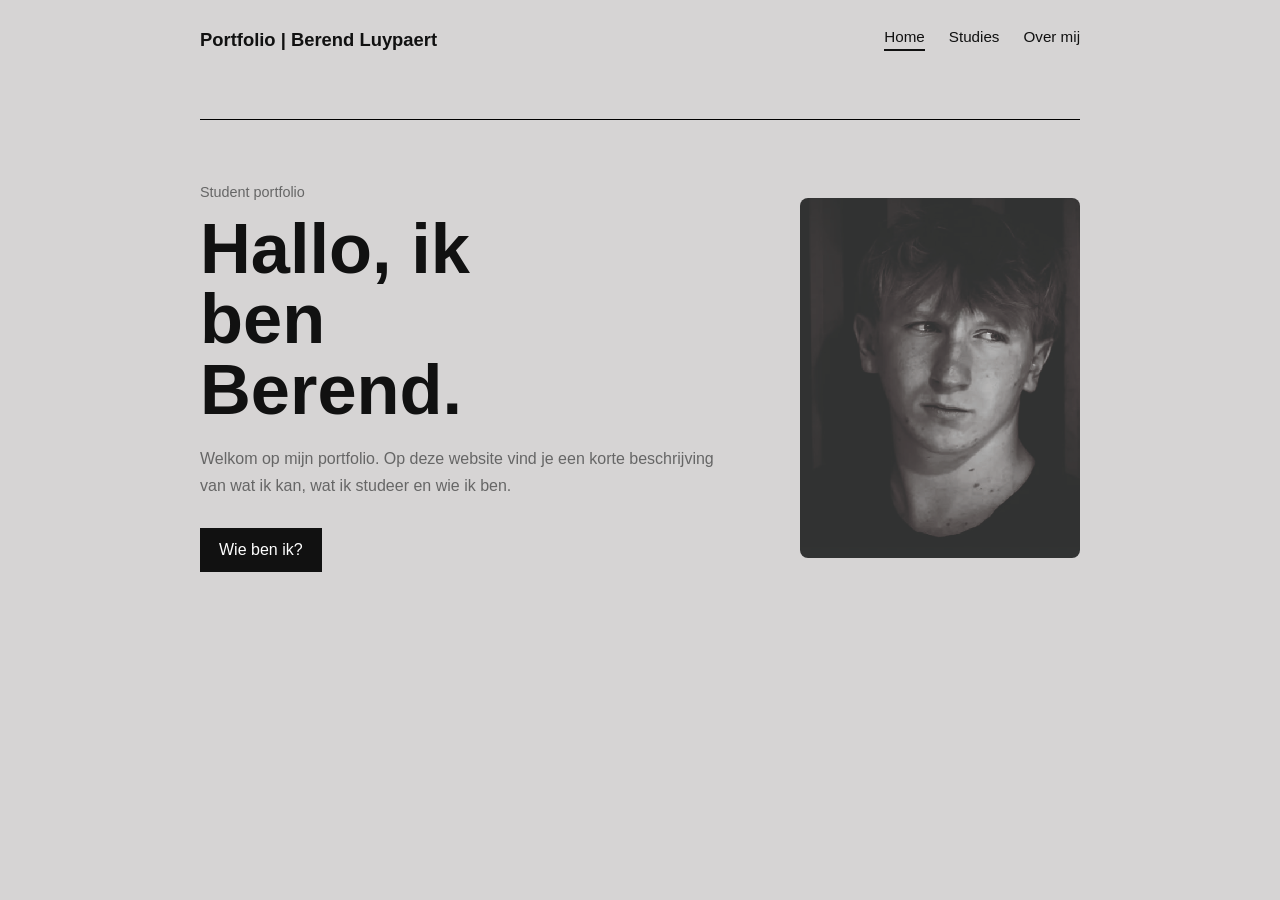
<file: index.html>
<!doctype html>
<html lang="nl">
	<head>
		<meta charset="UTF-8" />
		<meta name="viewport" content="width=device-width, initial-scale=1.0" />
		<title>Berend Luypaert Portfolio | Home</title>
		<meta
			name="description"
			content="Ontdek het portfolio van Berend Luypaert met informatie over studies, vaardigheden en een korte voorstelling."
		/>
		<link rel="stylesheet" href="styles.css" />
	</head>
	<body>
		<header class="site-header">
			<a class="logo" href="index.html">Portfolio | Berend Luypaert</a>
			<input class="menu-toggle" id="menu-toggle" type="checkbox" />
			<label class="menu-icon" for="menu-toggle">&#9776;</label>
			<nav class="site-nav">
				<a class="nav-link active" href="index.html">Home</a>
				<a class="nav-link" href="studies.html">Studies</a>
				<a class="nav-link" href="about.html">Over mij</a>
			</nav>
		</header>

		<main class="hero">
			<section class="hero-text">
				<p class="eyebrow">Student portfolio</p>
				<h1>Hallo, ik ben Berend.</h1>
				<p class="intro">
					Welkom op mijn portfolio. Op deze website vind je een korte
					beschrijving van wat ik kan, wat ik studeer en wie ik ben.
				</p>
				<a class="hero-button" href="about.html">Wie ben ik?</a>
			</section>

			<img
				class="hero-image"
				src="Portfolioo-18.jpg"
				alt="Portret van Berend"
			/>
		</main>
	</body>
</html>
</file>
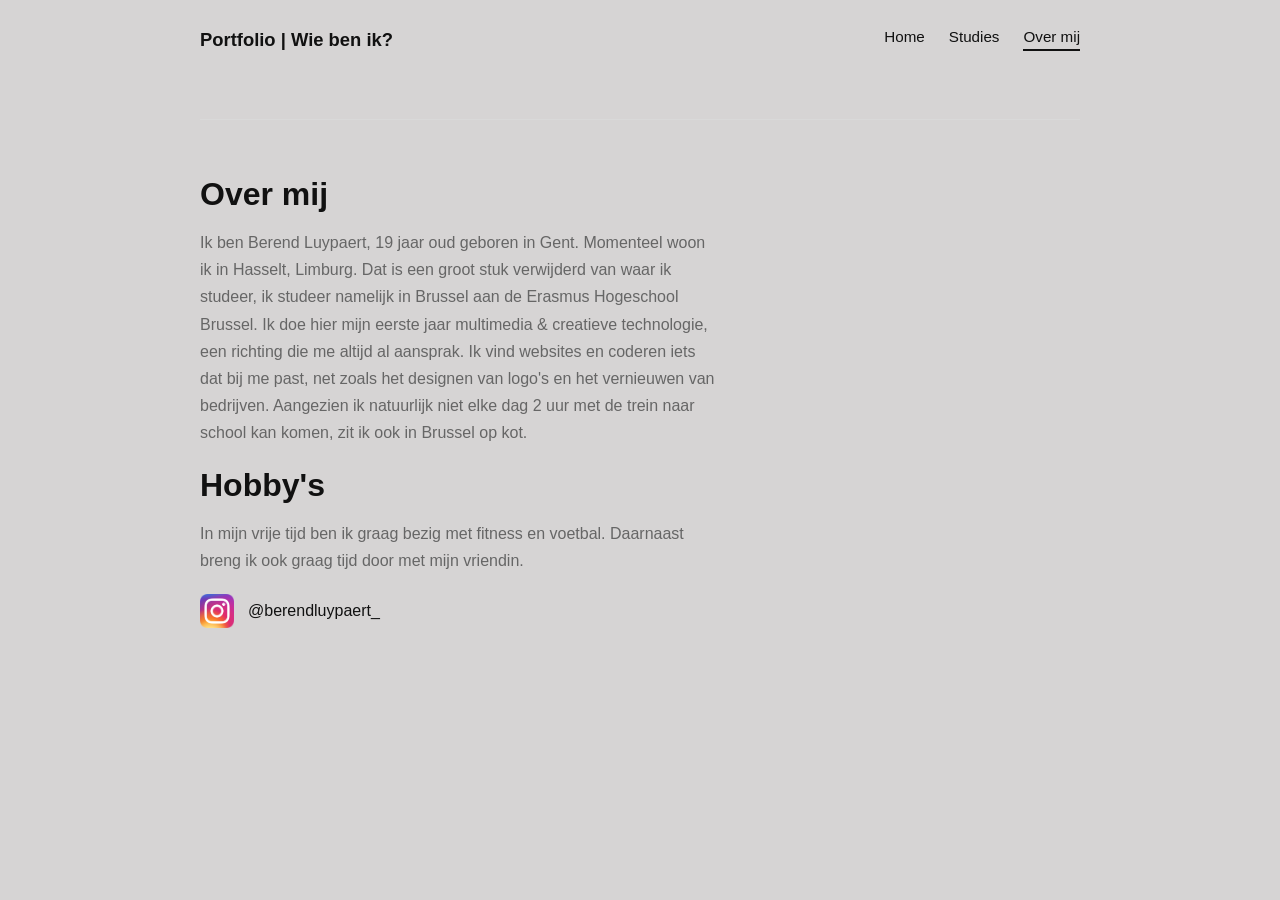
<file: about.html>
<!doctype html>
<html lang="nl">
	<head>
		<meta charset="UTF-8" />
		<meta name="viewport" content="width=device-width, initial-scale=1.0" />
		<title>Berend Luypaert Portfolio | Over mij</title>
		<meta
			name="description"
			content="Maak kennis met Berend Luypaert en lees meer over zijn achtergrond, interesses en opleiding binnen multimedia en creatieve technologie."
		/>
		<link rel="stylesheet" href="styles.css" />
	</head>
	<body class="simple-page">
		<header class="site-header">
			<a class="logo" href="index.html">Portfolio | Wie ben ik?</a>
			<input class="menu-toggle" id="menu-toggle" type="checkbox" />
			<label class="menu-icon" for="menu-toggle">&#9776;</label>
			<nav class="site-nav">
				<a class="nav-link" href="index.html">Home</a>
				<a class="nav-link" href="studies.html">Studies</a>
				<a class="nav-link active" href="about.html">Over mij</a>
			</nav>
		</header>

		<main class="simple-content">
			<h1>Over mij</h1>
			<p>
				Ik ben Berend Luypaert, 19 jaar oud geboren in Gent. Momenteel woon ik
				in Hasselt, Limburg. Dat is een groot stuk verwijderd van waar ik
				studeer, ik studeer namelijk in Brussel aan de Erasmus Hogeschool
				Brussel. Ik doe hier mijn eerste jaar multimedia & creatieve
				technologie, een richting die me altijd al aansprak. Ik vind websites en
				coderen iets dat bij me past, net zoals het designen van logo's en het
				vernieuwen van bedrijven. Aangezien ik natuurlijk niet elke dag 2 uur
				met de trein naar school kan komen, zit ik ook in Brussel op kot.
			</p>
			<h2>Hobby's</h2>
			<p>
				In mijn vrije tijd ben ik graag bezig met fitness en voetbal. Daarnaast
				breng ik ook graag tijd door met mijn vriendin.
			</p>
			<div class="social-item">
				<img src="Instagram_icon.png" alt="Instagram logo" />
				<a
					href="https://www.instagram.com/berendluypaert_/"
					target="_blank"
					rel="noopener noreferrer"
					>@berendluypaert_</a
				>
			</div>
		</main>
	</body>
</html>
</file>
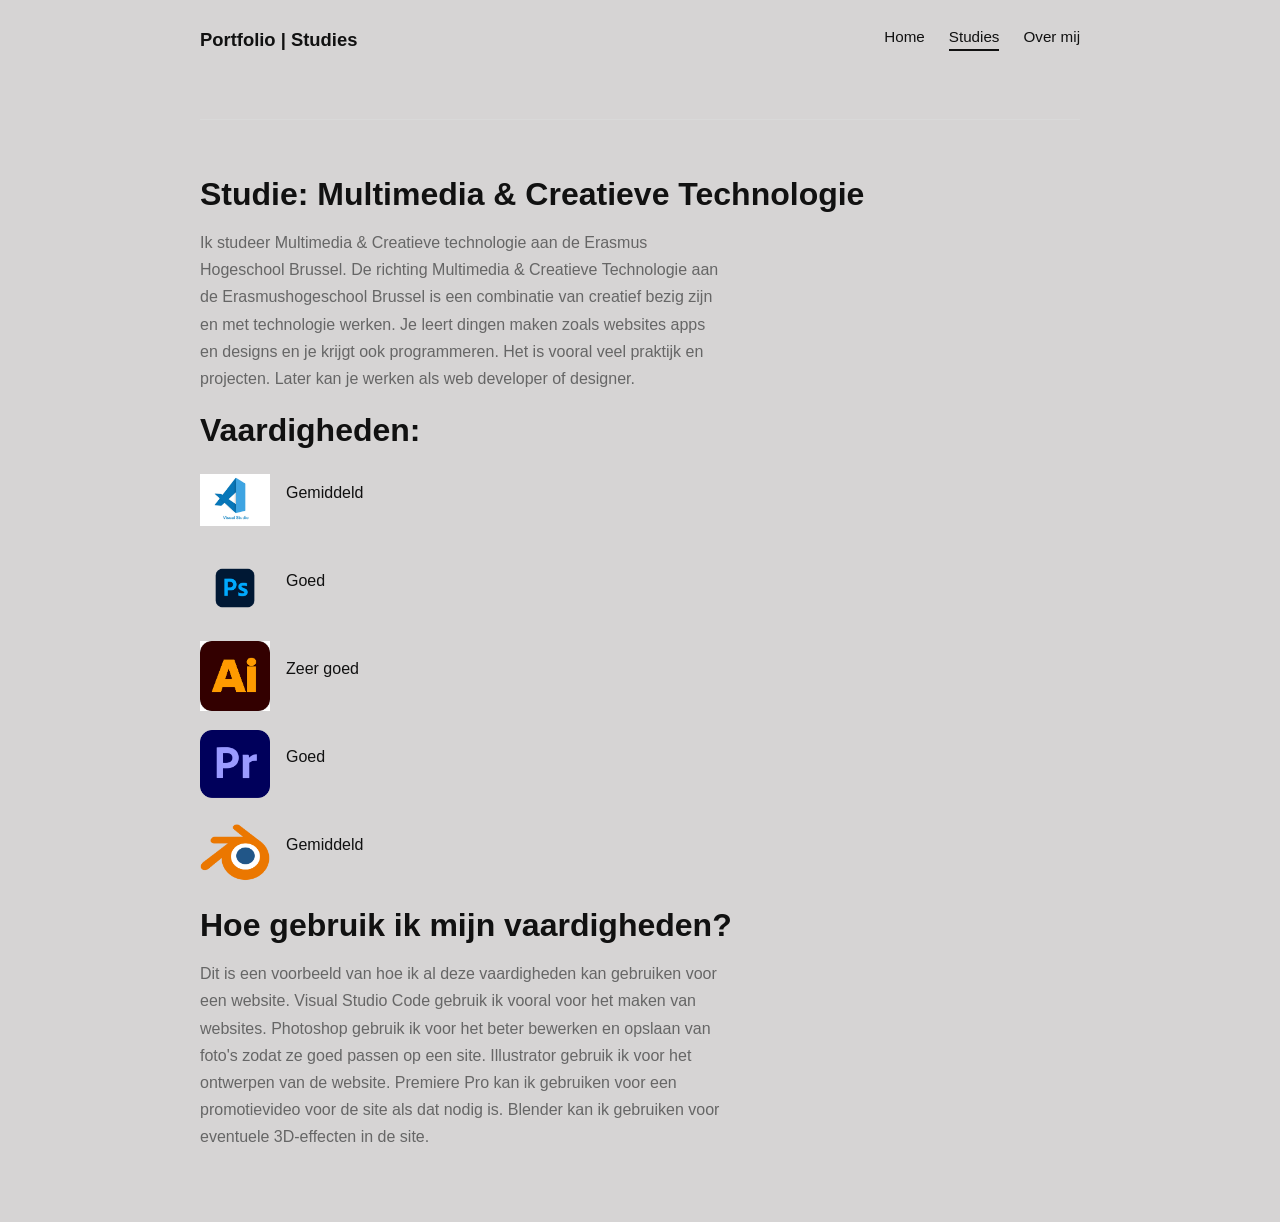
<file: studies.html>
<!doctype html>
<html lang="nl">
	<head>
		<meta charset="UTF-8" />
		<meta name="viewport" content="width=device-width, initial-scale=1.0" />
		<title>Berend Luypaert Portfolio | Studies</title>
		<meta
			name="description"
			content="Lees meer over de studies van Berend Luypaert in Multimedia & Creatieve Technologie en ontdek zijn vaardigheden met verschillende apps."
		/>
		<link rel="stylesheet" href="styles.css" />
	</head>
	<body class="simple-page">
		<header class="site-header">
			<a class="logo" href="index.html">Portfolio | Studies </a>
			<input class="menu-toggle" id="menu-toggle" type="checkbox" />
			<label class="menu-icon" for="menu-toggle">&#9776;</label>
			<nav class="site-nav">
				<a class="nav-link" href="index.html">Home</a>
				<a class="nav-link active" href="studies.html">Studies</a>
				<a class="nav-link" href="about.html">Over mij</a>
			</nav>
		</header>

		<main class="simple-content">
			<h1>Studie: Multimedia & Creatieve Technologie</h1>
			<p>
				Ik studeer Multimedia & Creatieve technologie aan de Erasmus Hogeschool
				Brussel. De richting Multimedia & Creatieve Technologie aan de
				Erasmushogeschool Brussel is een combinatie van creatief bezig zijn en
				met technologie werken. Je leert dingen maken zoals websites apps en
				designs en je krijgt ook programmeren. Het is vooral veel praktijk en
				projecten. Later kan je werken als web developer of designer.
			</p>
			<h2>Vaardigheden:</h2>
			<div class="skills-logos">
				<div class="skill-item">
					<img
						src="visual studio code afbeelding.jpg"
						alt="Visual Studio Code logo"
					/>
					<p>Gemiddeld</p>
				</div>
				<div class="skill-item">
					<img src="Adobe-Photoshop-Logo.png" alt="Adobe Photoshop logo" />
					<p>Goed</p>
				</div>
				<div class="skill-item">
					<img src="ai logo adobe.png" alt="Adobe Illustrator logo" />
					<p>Zeer goed</p>
				</div>
				<div class="skill-item">
					<img
						src="Adobe_Premiere_Pro_CC_icon.svg.png"
						alt="Adobe Premiere Pro logo"
					/>
					<p>Goed</p>
				</div>
				<div class="skill-item">
					<img src="Blender_logo_no_text.svg.png" alt="Blender logo" />
					<p>Gemiddeld</p>
				</div>
			</div>
			<h2>Hoe gebruik ik mijn vaardigheden?</h2>
			<p>
				Dit is een voorbeeld van hoe ik al deze vaardigheden kan gebruiken voor
				een website. Visual Studio Code gebruik ik vooral voor het maken van
				websites. Photoshop gebruik ik voor het beter bewerken en opslaan van
				foto's zodat ze goed passen op een site. Illustrator gebruik ik voor
				het ontwerpen van de website. Premiere Pro kan ik gebruiken voor een
				promotievideo voor de site als dat nodig is. Blender kan ik gebruiken
				voor eventuele 3D-effecten in de site.
			</p>
		</main>
	</body>
</html>
</file>
<file: styles.css>
* {
	box-sizing: border-box;
	margin: 0;
	padding: 0;
}

body {
	min-height: 100vh;
	background: #d6d4d4;
	color: #111;
	font-family: Arial, sans-serif;
}

.site-header,
.hero,
.simple-content {
	width: min(880px, calc(100% - 32px));
	margin: 0 auto;
}

.site-header {
	padding: 28px 0;
	display: flex;
	justify-content: space-between;
	align-items: center;
	gap: 20px;
}

.logo {
	color: inherit;
	text-decoration: none;
	font-size: 1.15rem;
	font-weight: 700;
}

.menu-toggle {
	display: none;
}

.menu-icon {
	display: none;
	font-size: 1.5rem;
	cursor: pointer;
}

.site-nav {
	display: flex;
	gap: 24px;
	flex-wrap: wrap;
}

.nav-link {
	position: relative;
	color: inherit;
	text-decoration: none;
	font-size: 0.95rem;
	padding-bottom: 6px;
}

.nav-link::after {
	content: "";
	position: absolute;
	left: 0;
	bottom: 0;
	width: 100%;
	height: 2px;
	background: #111;
	transform: scaleX(0);
	transform-origin: left;
	transition: transform 0.25s ease;
}

.nav-link:hover::after,
.nav-link:focus-visible::after,
.nav-link.active::after {
	transform: scaleX(1);
}

.hero {
	margin-top: 40px;
	padding: 64px 0;
	border-top: 1px solid #000000;
	display: flex;
	justify-content: space-between;
	align-items: center;
	gap: 40px;
}

.hero-text {
	flex: 1;
}

.eyebrow {
	margin-bottom: 14px;
	color: #666;
	font-size: 0.9rem;
}

.hero h1 {
	max-width: 10ch;
	margin-bottom: 20px;
	font-size: clamp(2.6rem, 7vw, 4.4rem);
	line-height: 1;
}

.intro {
	max-width: 540px;
	margin-bottom: 28px;
	color: #666;
	font-size: 1rem;
	line-height: 1.7;
}

.hero-button {
	display: inline-block;
	padding: 12px 18px;
	border: 1px solid #111;
	color: #fff;
	background: #111;
	text-decoration: none;
	transition:
		background 0.2s ease,
		color 0.2s ease;
}

.hero-button:hover,
.hero-button:focus-visible {
	background: #fff;
	color: #111;
}

.hero-image {
	width: 280px;
	height: 360px;
	object-fit: cover;
	border-radius: 8px;
}

.simple-content {
	margin-top: 40px;
	padding: 56px 0;
	border-top: 1px solid #d9d9d9;
}

.simple-content h1 {
	margin-bottom: 16px;
	font-size: 2rem;
}

.simple-content h2 {
	margin-top: 20px;
	margin-bottom: 16px;
	font-size: 2rem;
}

.simple-content p {
	max-width: 520px;
	color: #666;
	line-height: 1.7;
	margin-bottom: 16px;
}

.skills-logos {
	margin-top: 16px;
	display: flex;
	flex-direction: column;
	gap: 18px;
}

.skill-item {
	display: flex;
	align-items: center;
	gap: 16px;
}

.skill-item img {
	width: 70px;
	height: 70px;
	object-fit: contain;
}

.skill-item p {
	color: #111;
}

.social-item {
	margin-top: 20px;
	display: flex;
	align-items: center;
	gap: 14px;
}

.social-item img {
	width: 34px;
	height: 34px;
	object-fit: contain;
}

.social-item a {
	color: #111;
	text-decoration: none;
}

@media (max-width: 700px) {
	.site-header {
		flex-wrap: wrap;
	}

	.menu-icon {
		display: block;
	}

	.site-nav {
		display: none;
		width: 100%;
		flex-direction: column;
		gap: 12px;
		padding-top: 12px;
	}

	.menu-toggle:checked + .menu-icon + .site-nav {
		display: flex;
	}

	.hero {
		flex-direction: column;
		align-items: flex-start;
		padding: 44px 0;
	}

	.hero-image {
		width: 220px;
		height: 280px;
	}

	.simple-content {
		padding: 40px 0;
	}
}
</file>
